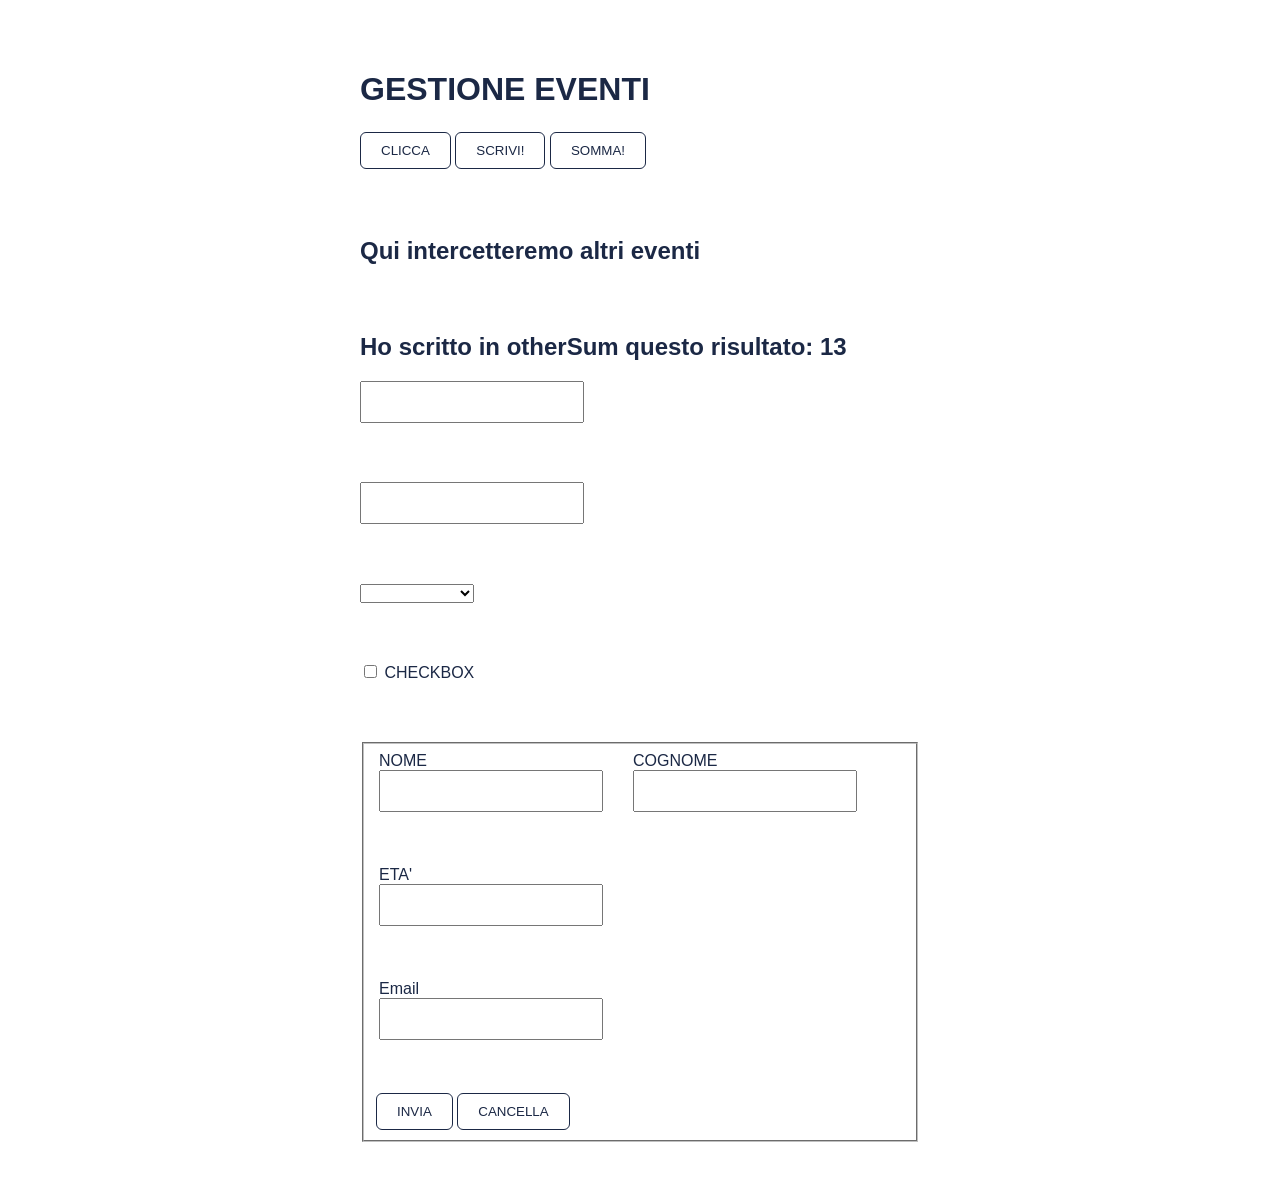
<file: index.html>
<!DOCTYPE html>
<html lang="it">

<head>
    <meta charset="UTF-8">
    <meta name="viewport" content="width=device-width, initial-scale=1.0">
    <title>Intro al DOM & DOM Traversing</title>
    <link rel="stylesheet" href="assets/css/style.css">
</head>

<body>
    <h1>GESTIONE EVENTI</h1>

    <div class="container">
        <button type="button" id="messageLog">CLICCA</button>

        <button type="button" id="printH2">SCRIVI!</button>

        <button type="button" id="sum">SOMMA!</button>

        <h2 id="empty">&nbsp;</h2>
        <div class="content">
            <h2>Qui intercetteremo altri eventi</h2>
        </div>
        <div class="content">
            <h2 id="sumResult">&nbsp;</h2>
            <h2 id="otherSum">&nbsp;</h2>
        </div>
        <div class="form">
            <form>
                <input type="text" id="userNameInput" name="userNameInput">
                <h3 id="inputNameValue">&nbsp;</h3>
                <input type="text" id="userSurnameInput" name="userSurnameInput">
                <h3 id="inputSurnameValue">&nbsp;</h3>
                <select id="choose">
                    <option value="" selected></option>
                    <option value="primo">Prima scelta</option>
                    <option value="secondo">Seconda scelta</option>
                    <option value="terzo">Terza scelta</option>
                    <option value="quarto">Quarta scelta</option>
                </select>

                <h3 id="chooseValue">&nbsp;</h3>
                <input type="checkbox" name="myCheck" id="myCheck">
                <label for="myCheck">CHECKBOX</label>
                <h3 id="checkValue">&nbsp;</h3>
            </form>
        </div>
        <div class="form">
            <form>
                <fieldset>
                    <table>
                        <tr>
                            <td>
                                <label for="myName">NOME</label>
                                <input type="text" id="myName" name="myName">
                                <p id="errorName" class="error">&nbsp;</p>
                            </td>
                            <td>
                                <label for="mySurname">COGNOME</label>
                                <input type="text" id="mySurname" name="mySurname">
                                <p id="errorSurname" class="error">&nbsp;</p>
                            </td>
                        <tr>
                            <td>
                                <label for="myAge">ETA'</label>
                                <input type="number" id="myAge" name="myAge">
                                <p id="errorAge" class="error">&nbsp;</p>
                            </td>
                        </tr>
                        <tr>
                            <td>
                                <label for="myEmail">Email</label>
                                <input type="text" id="myEmail" name="myEmail">
                                <p id="errorEmail" class="error">&nbsp;</p>
                            </td>
                        </tr>
                        </tr>
                    </table>
                    <button type="submit" id="sendForm">INVIA</button>
                    <button type="reset">CANCELLA</button>
                </fieldset>
            </form>
        </div>
    </div>



    <script src="assets/js/script.js"></script>
</body>

</html>
</file>
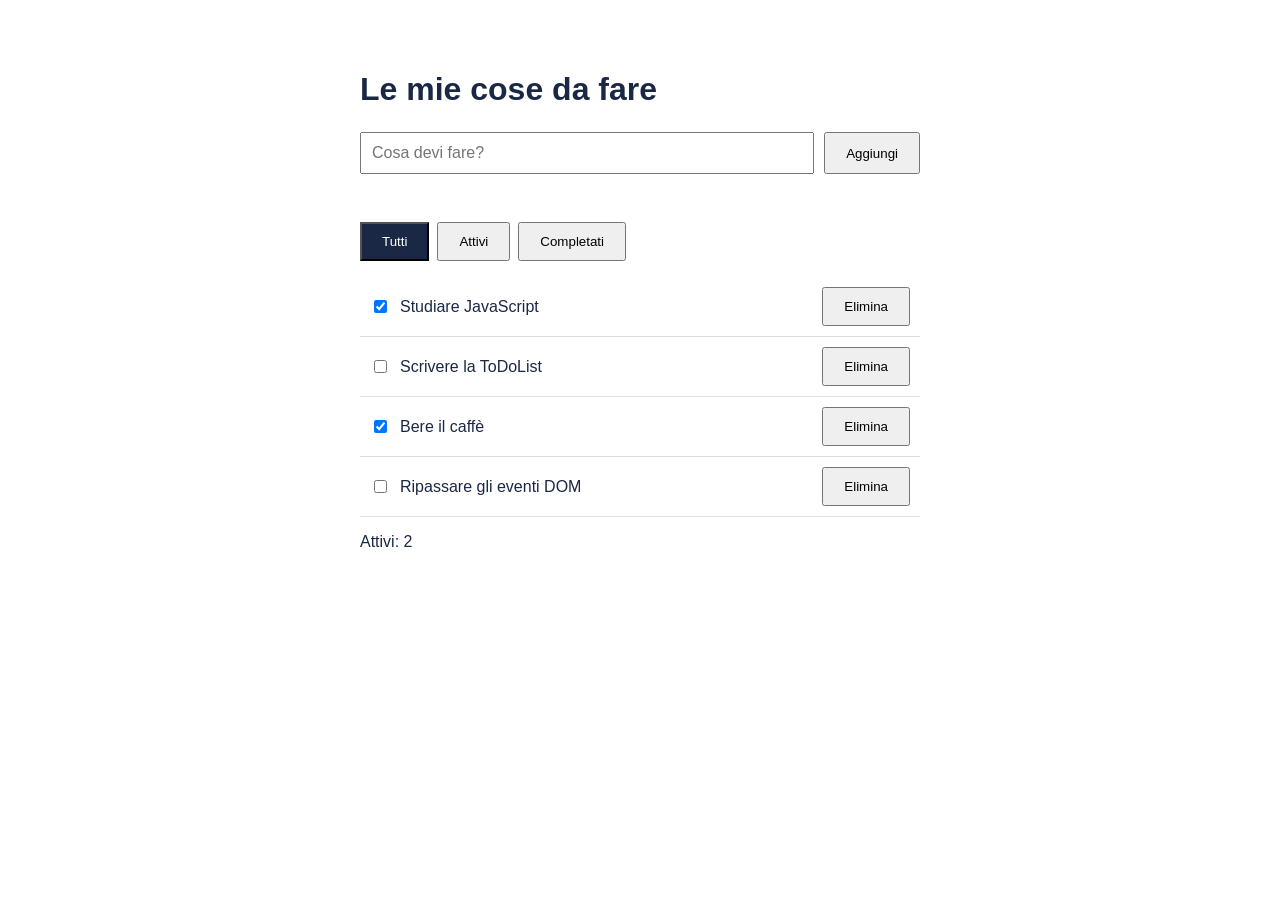
<file: D3 - Esercizio del pomeriggio/index.html>
<!DOCTYPE html>
<html lang="it">
  <head>
    <meta charset="UTF-8" />
    <title>ToDoList</title>
    <link rel="stylesheet" href="assets/css/style.css" />
  </head>
  <body>
    <h1>Le mie cose da fare</h1>

    <form id="form-task">
      <input id="campo-task" placeholder="Cosa devi fare?" />
      <button type="submit">Aggiungi</button>
    </form>

    <p id="errore" class="errore"></p>

    <div class="filtri">
      <button id="tutti" data-filtro="tutti" class="attivo">Tutti</button>
      <button id= "attivi" data-filtro="attivi">Attivi</button>
      <button id= "completati" data-filtro="completati">Completati</button>
    </div>

    <ul id="lista-task"></ul>

    <p>Attivi: <span id="contatore">0</span></p>

    <script src="assets/js/script.js"></script>
  </body>
</html>
</file>
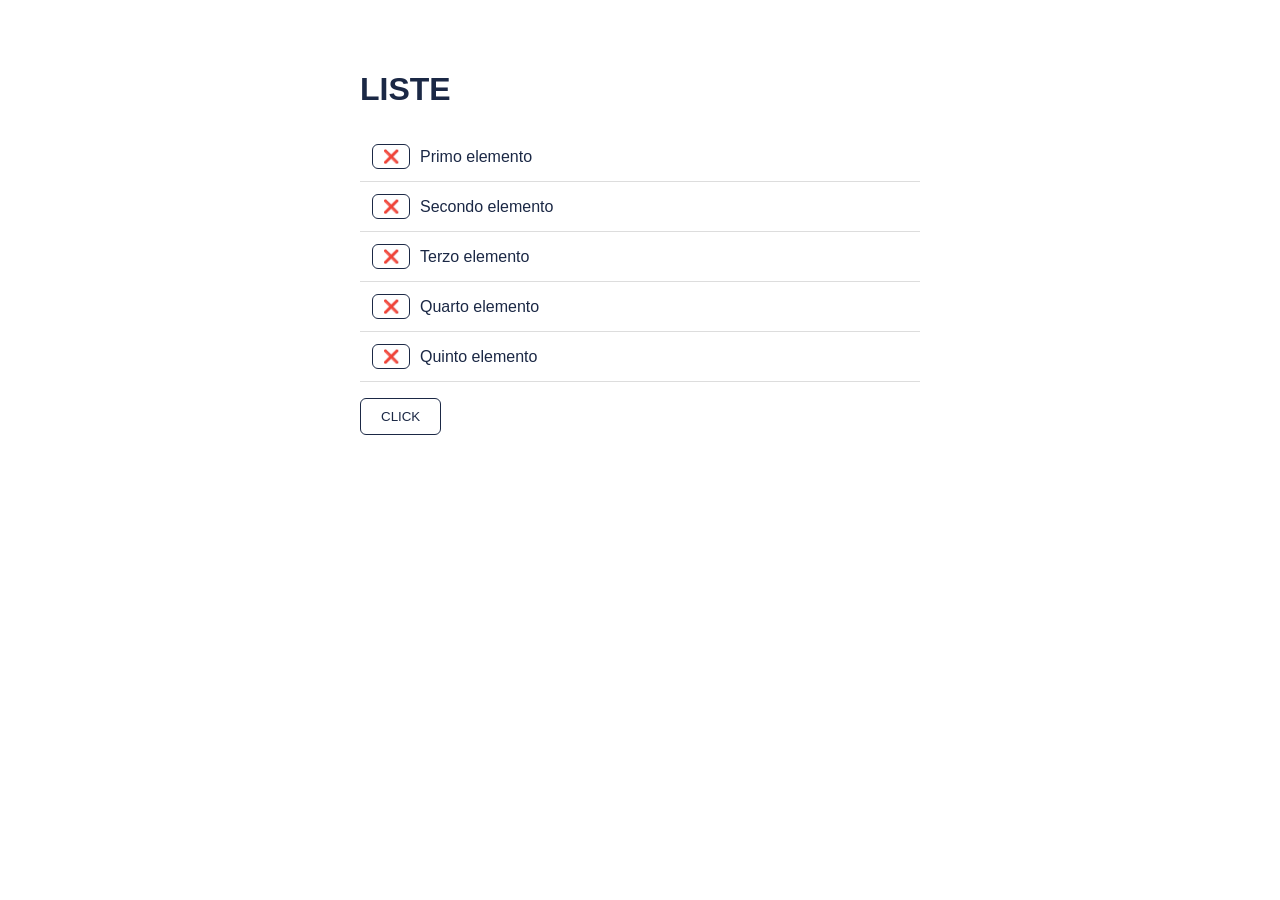
<file: D3/lists.html>
<!DOCTYPE html>
<html lang="it">

<head>
    <meta charset="UTF-8">
    <meta name="viewport" content="width=device-width, initial-scale=1.0">
    <title>Intro al DOM & DOM Traversing</title>
    <link rel="stylesheet" href="assets/css/style.css">
</head>

<body>
    <h1>LISTE</h1>

    <ul id="staticList">
        <li><button type="button" id="1">❌</button>Primo elemento</li>
        <li><button type="button" id="2">❌</button>Secondo elemento</li>
        <li><button type="button" id="3">❌</button>Terzo elemento</li>
        <li><button type="button" id="4">❌</button>Quarto elemento</li>
        <li><button type="button" id="5">❌</button>Quinto elemento</li>
    </ul>

    <div id="nonno">
        <div id="padre">
            <button id="figlio">CLICK</button>
        </div>
    </div>
    <script src="assets/js/lists.js"></script>
</body>

</html>
</file>
<file: assets/css/style.css>
* {
  box-sizing: border-box;
}

body {
  font-family: Arial, Helvetica, sans-serif;
  max-width: 600px;
  margin: 30px auto;
  padding: 20px;
  color: #1b2845;
}

h1 {
  margin-bottom: 24px;
}

.aggiunta {
  display: flex;
  gap: 10px;
  margin-bottom: 20px;
}

input {
  flex: 1;
  padding: 10px;
  font-size: 16px;
  font-family: inherit;
}

button {
  padding: 10px 20px;
  cursor: pointer;
  font-family: inherit;
  border: 1px solid #1b2845;
  background: #ffffff;
  color: #1b2845;
  border-radius: 6px;
}

button:hover {
  background: #1b2845;
  color: #ffffff;
}

ul {
  list-style: none;
  padding: 0;
}

li {
  padding: 12px;
  border-bottom: 1px solid #ddd;
  display: flex;
  align-items: center;
  gap: 10px;
  flex-wrap: wrap;
}

.priorita-alta {
  background: #fde2e2;
}

.priorita-media {
  background: #fff5d6;
}

.priorita-bassa {
  background: #e2f5e2;
}

.badge {
  font-size: 12px;
  padding: 2px 8px;
  border-radius: 10px;
  background: #1b2845;
  color: #ffffff;
  text-transform: uppercase;
}

.data {
  font-size: 12px;
  color: #65697a;
  margin-left: auto;
}

.evidenziato {
  outline: 3px solid #f6c948;
  background: #fffbe6;
}

li button {
  padding: 4px 10px;
  font-size: 13px;
}

p {
  color: red;
  font-weight: bold;
}
</file>
<file: D3 - Esercizio del pomeriggio/assets/css/style.css>
* {
  box-sizing: border-box;
}

body {
  font-family: Arial, Helvetica, sans-serif;
  max-width: 600px;
  margin: 30px auto;
  padding: 20px;
  color: #1b2845;
}

h1 {
  margin-bottom: 24px;
}

#form-task {
  display: flex;
  gap: 10px;
  margin-bottom: 12px;
}

#campo-task {
  flex: 1;
  padding: 10px;
  font-size: 16px;
  font-family: inherit;
}

button {
  padding: 10px 20px;
  cursor: pointer;
  font-family: inherit;
}

.errore {
  color: #c23b3b;
  min-height: 20px;
  margin-bottom: 12px;
}

.filtri {
  display: flex;
  gap: 8px;
  margin-bottom: 16px;
}

.filtri button.attivo {
  background: #1b2845;
  color: #ffffff;
}

ul {
  list-style: none;
  padding: 0;
}

li {
  display: flex;
  align-items: center;
  gap: 10px;
  padding: 10px;
  border-bottom: 1px solid #ddd;
}

/* Aggiungi qui le tue regole CSS per:
   - testo barrato sui task completati
   - eventuali stati visivi
*/
li.completato.testo {
  text-decoration: line-through;
  color: #65697a;
}

li .testo {
  flex: 1;
}

li.button.elimina {
  padding: 4px 12px;
  font-size: 13px;
  border-color: #c23b3b;
  color: #c23b3b;
  background: #ffffff;
}

li button.elimina:hover {
  background: #c23b3b;
  color: #ffffff;
}
</file>
<file: D3/assets/css/style.css>
* {
  box-sizing: border-box;
}

body {
  font-family: Arial, Helvetica, sans-serif;
  max-width: 600px;
  margin: 30px auto;
  padding: 20px;
  color: #1b2845;
}

h1 {
  margin-bottom: 24px;
}

.aggiunta {
  display: flex;
  gap: 10px;
  margin-bottom: 20px;
}

input {
  flex: 1;
  padding: 10px;
  font-size: 16px;
  font-family: inherit;
}

button {
  padding: 10px 20px;
  cursor: pointer;
  font-family: inherit;
  border: 1px solid #1b2845;
  background: #ffffff;
  color: #1b2845;
  border-radius: 6px;
}

button:hover {
  background: #1b2845;
  color: #ffffff;
}

ul {
  list-style: none;
  padding: 0;
}

li {
  padding: 12px;
  border-bottom: 1px solid #ddd;
  display: flex;
  align-items: center;
  gap: 10px;
  flex-wrap: wrap;
}

.priorita-alta {
  background: #fde2e2;
}

.priorita-media {
  background: #fff5d6;
}

.priorita-bassa {
  background: #e2f5e2;
}

.badge {
  font-size: 12px;
  padding: 2px 8px;
  border-radius: 10px;
  background: #1b2845;
  color: #ffffff;
  text-transform: uppercase;
}

.data {
  font-size: 12px;
  color: #65697a;
  margin-left: auto;
}

.evidenziato {
  outline: 3px solid #f6c948;
  background: #fffbe6;
}

li button {
  padding: 4px 10px;
  font-size: 13px;
}

p {
  color: red;
  font-weight: bold;
}
</file>
